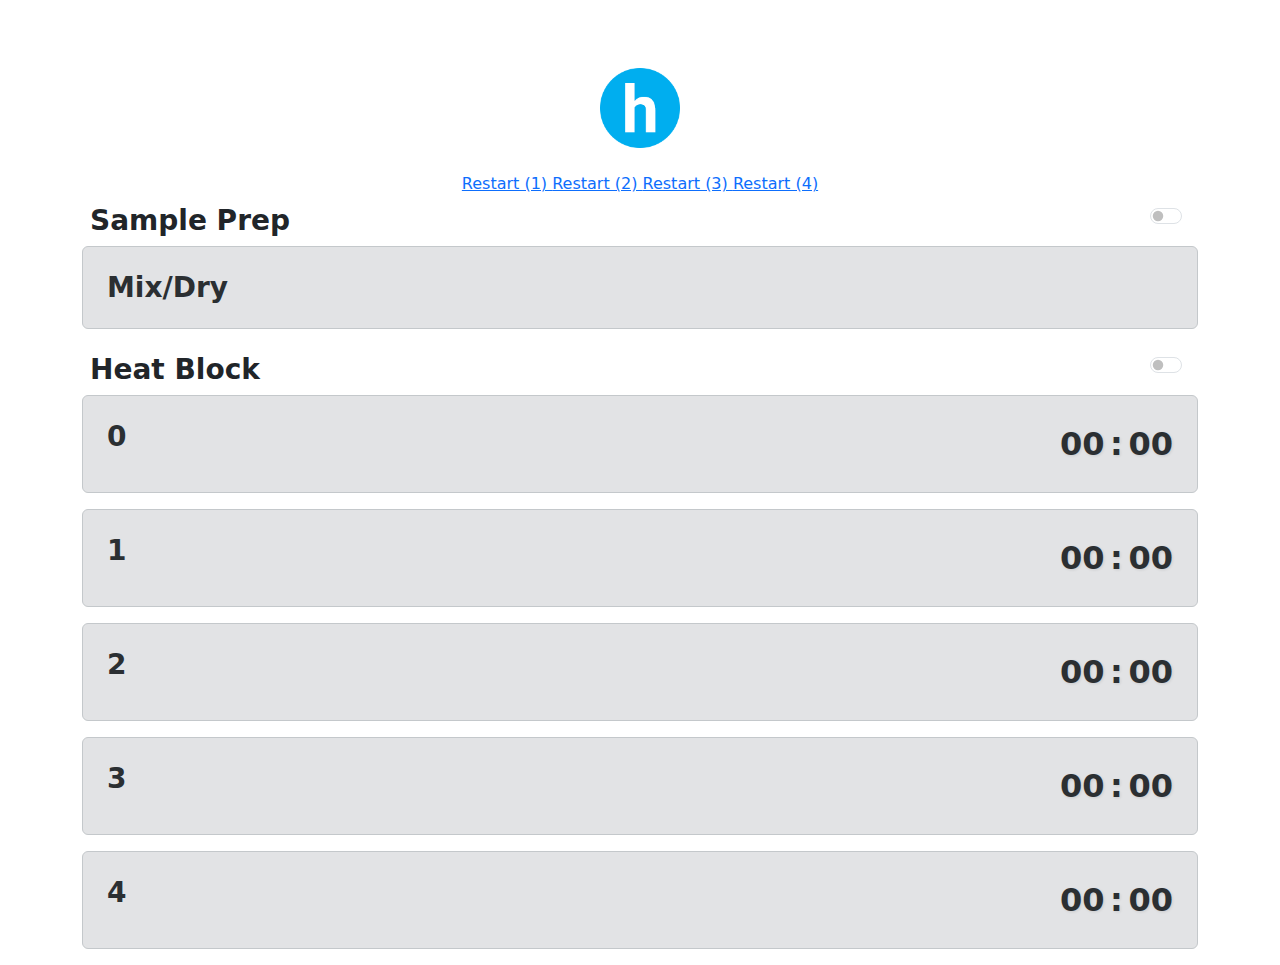
<file: index.html>
<!doctype html>
<html lang="en">
<head>
  <meta charset="utf-8">
  <title> TimerHUB </title>
  <link rel="manifest" href="/manifest.json">
  <link rel="stylesheet" href="css/style.css">
  <link rel="icon" href="favicon.ico" type="image/x-icon" />
  <link rel="apple-touch-icon" href="images/hello-icon-152.png">
  <meta name="viewport" content="width=device-width, initial-scale=1.0">
  <meta name="theme-color" content="white"/>
  <meta name="apple-mobile-web-app-capable" content="yes">
  <meta name="apple-mobile-web-app-status-bar-style" content="black">
  <meta name="apple-mobile-web-app-title" content="Hello World">
  <meta name="msapplication-TileImage" content="images/hello-icon-144.png">
  <meta name="msapplication-TileColor" content="#FFFFFF">


  <!--
  <script src="https://code.jquery.com/jquery-3.6.0.min.js"></script>
  <script src="https://cdnjs.cloudflare.com/ajax/libs/moment.js/2.29.1/moment.min.js"></script>
  <script src="https://cdnjs.cloudflare.com/ajax/libs/bootstrap/5.3.0/js/bootstrap.min.js"></script>
  <script src="https://cdnjs.cloudflare.com/ajax/libs/dexie/3.2.4/dexie.min.js"></script>
  <script src="https://cdn.jsdelivr.net/npm/easytimer@1.1.3/src/easytimer.min.js"></script>
  -->

  <!--
  <link rel="stylesheet"
        href="https://cdn.jsdelivr.net/npm/bootstrap@5.3.0/dist/css/bootstrap.min.css"
        integrity="sha384-9ndCyUaIbzAi2FUVXJi0CjmCapSmO7SnpJef0486qhLnuZ2cdeRhO02iuK6FUUVM"
        crossorigin="anonymous">
  -->

  <script src="./js/jquery-3.6.0.min.js"></script>
  <script src="./js/moment-2.29.1.min.js"></script>
  <script src="./js/bootstrap-5.3.0.min.js"></script>
  <script src="./js/dexie-3.2.4.min.js"></script>
  <script src="./js/easytimer-1.1.3.min.js"></script>
  
  <link rel="stylesheet" href="./css/main.css">
  <link rel="stylesheet" href="./css/bootstrap.min.css">

  <title> TimerHub </title>

</head>

<body class="fullscreen">
  <div class="container">

    <!-- --------------------------------- -->
    <!-- Warning message                   -->
    <!-- --------------------------------- -->
    <div id='warning'
         class="alert alert-warning small mt-5 pt-1 pb-1 text-center d-none"
         role="alert">
      This browser doesn't support persistent data storage
    </div>


    <!-- ------------------- -->
    <!-- Logo                -->
    <!-- ------------------- -->
    <div class="row mt-5 mb-4">
      <div class="d-flex justify-content-center">
        <img src="./images/hello-icon-128.png" width="80"/>
      </div>
    </div>

    <a class="timer-btn-removed" value="0"> Restart (1) </a>
    <a class="timer-btn-removed" value="1"> Restart (2) </a>
    <a class="timer-btn-removed" value="2"> Restart (3) </a>
    <a class="timer-btn-removed" value="3"> Restart (4) </a>

    <!-- --------------------------------- -->
    <!-- First Group                       -->
    <!-- --------------------------------- -->
    <div  class="w-100">
      <div class="d-flex justify-content-between w-100 pr-5">
        <div class="p-2 bd-highlight">
          <h3 class="mb-0 fw-bold "> Sample Prep </h3>
        </div>
        <div class="p-2 bd-highlight">
          <div class="form-check form-switch">
            <input id="sample-prep-bell"
                   class="form-check-input"
                   type="checkbox"
                   role="switch"
                   name="bell">
            <label class="form-check-label" for="sample-prep-bell">
              <i class="mt-1 fas fa-bell"></i>
            </label>
          </div>
        </div>
      </div>
    </div>

    <!--
    <button id="countdown-15" class="alert alert-secondary w-100 rounded" role="alert">
      <div class="d-flex justify-content-between w-100 pr-5">
        <div class="p-2 bd-highlight text-start">
          <h3 class="mb-0 fw-bold "> Mix/Dry </h3>
          <span id="countdown-15-message"> </span>
        </div>
        <div class="p-2 bd-highlight">
          <div class="countdown" id="countdown">
            <span id="countdown-15-days" class="d-none">00</span> <span class="d-none">:</span>
            <span id="countdown-15-hours" class="d-none">00</span> <span class="d-none">:</span>
            <span id="countdown-15-minutes">00</span> <span>:</span>
            <span id="countdown-15-seconds">00</span>
          </div>
        </div>
      </div>
    </button>
  -->

    <button id="countdown-15" class="alert alert-secondary w-100 rounded" role="alert">
      <div class="d-flex justify-content-between w-100 pr-5">
        <div class="p-2 bd-highlight text-start">
          <h3 class="mb-0 fw-bold "> Mix/Dry </h3>
          <span id="countdown-15-message"> </span>
        </div>
        <div class="p-2 bd-highlight">
          <div class="countdown" id="countdown-15-timer"></div>
        </div>
      </div>
    </button>

    <!-- --------------------------------- -->
    <!-- Second Group                      -->
    <!-- --------------------------------- -->
    <div  class="w-100">
      <div class="d-flex justify-content-between w-100 pr-5">
        <div class="p-2 bd-highlight">
          <h3 class="mb-0 fw-bold "> Heat Block </h3>
        </div>
        <div class="p-2 bd-highlight">
          <div class="form-check form-switch">
            <input id="heat-block-bell"
                   class="form-check-input"
                   type="checkbox"
                   role="switch"
                   name="bell">
            <label class="form-check-label" for="heat-block-bell">
              <i class="mt-1 fas fa-bell"></i>
            </label>
          </div>
        </div>
      </div>
    </div>

    <!-- Timers -->
    <div id="heat-block"></div>

  </div>



  <script src="js/main.js"></script>

  <script>

    // .. note: This is to avoid querying to the database
    //          all the time. We have a local variable and
    //          the database will be queried less.

    // Local profile variable
    var PROFILE = null;

    $(document).ready(function() {

      // Create database if it does not exist
      createDatabase(reset=false).then(function(result) {
        getProfile(1).then( function (result) {
          // Load profile from DB
          PROFILE = result;
          // Populate timers
          populateTimers();
        })
      })

    });

  </script>
</body>
</html>
</file>
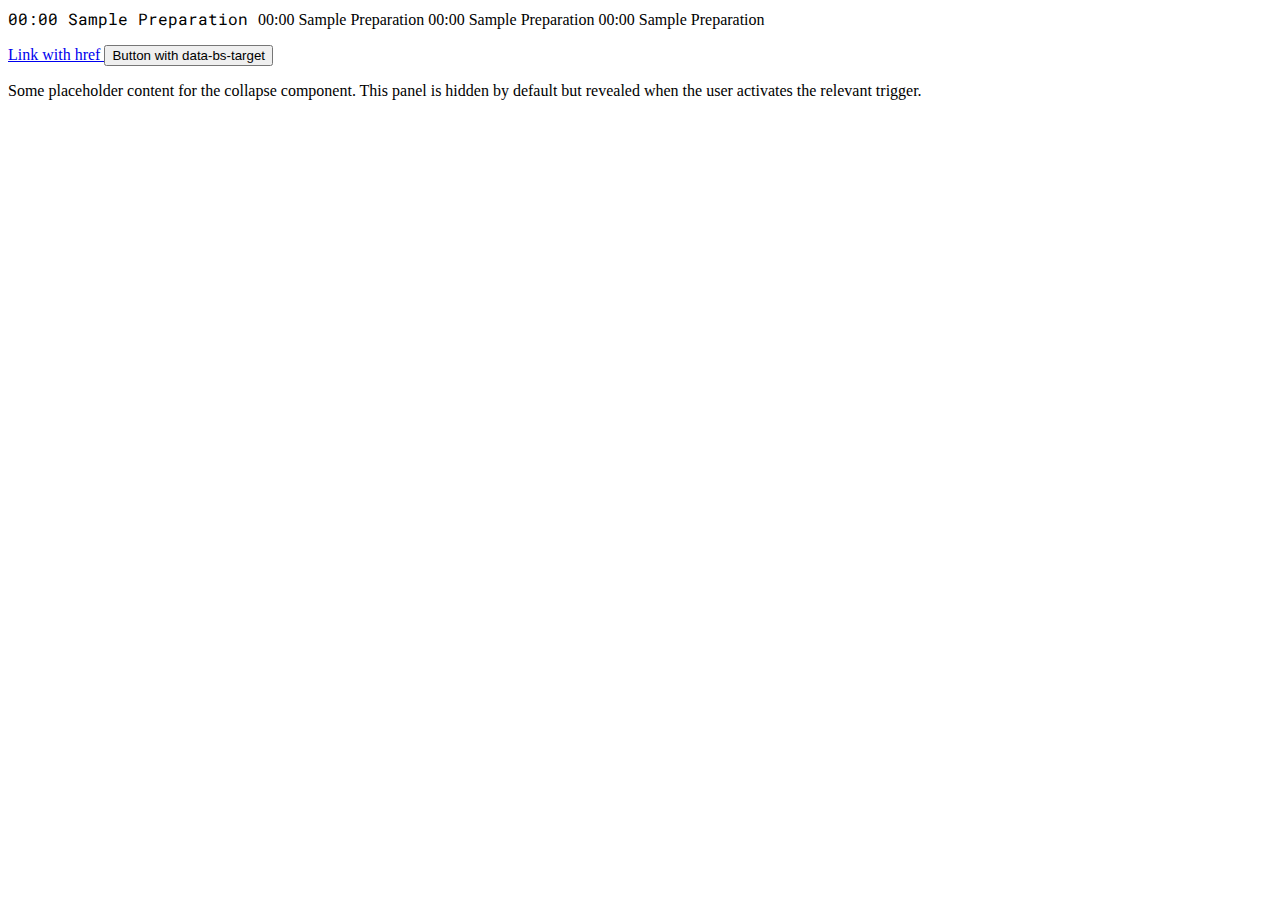
<file: test.html>
<html>
<head>

    <script src="https://cdnjs.cloudflare.com/ajax/libs/bootstrap/5.3.0/js/bootstrap.min.js"></script>

    <link rel="stylesheet"
        href="https://cdn.jsdelivr.net/npm/bootstrap@5.3.0/dist/css/bootstrap.min.css"
        integrity="sha384-9ndCyUaIbzAi2FUVXJi0CjmCapSmO7SnpJef0486qhLnuZ2cdeRhO02iuK6FUUVM"
        crossorigin="anonymous">
  <link rel="preconnect" href="https://fonts.googleapis.com">
<link rel="preconnect" href="https://fonts.gstatic.com" crossorigin>
<link href="https://fonts.googleapis.com/css2?family=Roboto+Mono:ital,wght@0,100..700;1,100..700&display=swap" rel="stylesheet">

  <style>
    .type-1 {
      font-family:  "Roboto Mono";
    }

    .Roboto{font-family:'Roboto';font-weight:400;} /* 400 is industry standard for normal */

.RobotoLight{font-familiy:'Roboto';font-weight:300;} /* 300 is industry standard for normal */

.RobotoMedium{font-family:'Roboto';font-weight:500;} /* 500 is industry standard for normal */
  </style>
</head>
<body>
  <span class="type-1"> 00:00 Sample Preparation </span>
  <span class="Roboto"> 00:00 Sample Preparation </span>
  <span class="RobotoLight"> 00:00 Sample Preparation </span>
  <span class="RobotoMedium"> 00:00 Sample Preparation </span>


<p class="d-inline-flex gap-1">
  <a class="btn btn-primary" data-bs-toggle="collapse" href="#collapseExample" role="button" aria-expanded="false" aria-controls="collapseExample">
    Link with href
  </a>
  <button class="btn btn-primary" type="button" data-bs-toggle="collapse" data-bs-target="#collapseExample" aria-expanded="false" aria-controls="collapseExample">
    Button with data-bs-target
  </button>
</p>
<div class="collapse" id="collapseExample">
  <div class="card card-body">
    Some placeholder content for the collapse component. This panel is hidden by default but revealed when the user activates the relevant trigger.
  </div>
</div>

</body>
</html>
</file>
<file: css/style.css>
body {
  font-family: sans-serif;
}

/* Make content area fill the entire browser window */
html,
.fullscreen {
  display: flex;
  height: 100%;
  margin: 0;
  padding: 0;
  width: 100%;
}

/* Center the content in the browser window */
.container {
  /*margin: auto;*/
  margin-top: 20px;
  text-align: center;
}

.title {
  font-size: 3rem;
}
</file>
<file: css/main.css>
* {
  margin: 0;
  padding: 0;
}

.fs-12 {
    font-size: 12px;
}

/* Add new color */
.text-teal {
   color: #319997;
}

/* Fix issue with padding select */
.form-select-sm {
  padding-left: 0.85em!important;
}

/* Fix issue rounded-left (hardcoded) */
.rounded-left {
    border-top-left-radius: 5px!important;
    border-bottom-left-radius: 5px!important;
}

.visible {
      visibility: visible;
      opacity: 1;
      transition: visibility 0s linear 0s, opacity 300ms;
}

.invisible-animation {
    visibility: hidden;
    opacity: 0;
    display: none;
        transition: visibility 0s linear 300ms, opacity 300ms;
}





/*
*
* ==================================================
* UNNECESSARY STYLE - JUST TO MAKE IT LOOKS NICE
* ==================================================
*
*/
.countdown {
    text-transform: uppercase;
    font-weight: bold;
}

.countdown span {
    text-shadow: 1px 1px 3px rgba(0, 0, 0, 0.1);
    font-size: 2rem; /* 3em */
    /*margin-left: 0.8rem;*/
}



.countdown span:first-of-type {
    margin-left: 0;
}

.countdown-circles {
    text-transform: uppercase;
    font-weight: bold;
}

.countdown-circles span {
    /*width: 100px;  */
    height: 50px;
    border-radius: 50%;
    background: rgba(255, 255, 255, 0.2);
    display: flex;
    align-items: center;
    justify-content: center;
    box-shadow: 2px 2px 10px rgba(0, 0, 0, 0.1);
}

.countdown-circles span:first-of-type {
    margin-left: 0;
}



/*
*
* ==================================================
* FOR DEMO PURPOSES
* ==================================================
*
*/
body {
    min-height: 100vh;
}

.bg-gradient-1 {
    background: #7f7fd5;
    background: -webkit-linear-gradient(to right, #7f7fd5, #86a8e7, #91eae4);
    background: linear-gradient(to right, #7f7fd5, #86a8e7, #91eae4);
}

.bg-gradient-2 {
    background: #654ea3;
    background: -webkit-linear-gradient(to right, #654ea3, #eaafc8);
    background: linear-gradient(to right, #654ea3, #eaafc8);
}

.bg-gradient-3 {
    background: #ff416c;
    background: -webkit-linear-gradient(to right, #ff416c, #ff4b2b);
    background: linear-gradient(to right, #ff416c, #ff4b2b);
}

.bg-gradient-4 {
    background: #007991;
    background: -webkit-linear-gradient(to right, #007991, #78ffd6);
    background: linear-gradient(to right, #007991, #78ffd6);
}

.rounded {
    border-radius: 1rem !important;
}

.btn-demo {
    padding: 0.5rem 2rem !important;
    border-radius: 30rem !important;
    background: rgba(255, 255, 255, 0.3);
    color: #fff;
    text-transform: uppercase;
    font-weight: bold !important;
}

.btn-demo:hover, .btn-demo:focus {
    color: #fff;
    background: rgba(255, 255, 255, 0.5);
}


.green {
    color: green!important;
}
</file>
